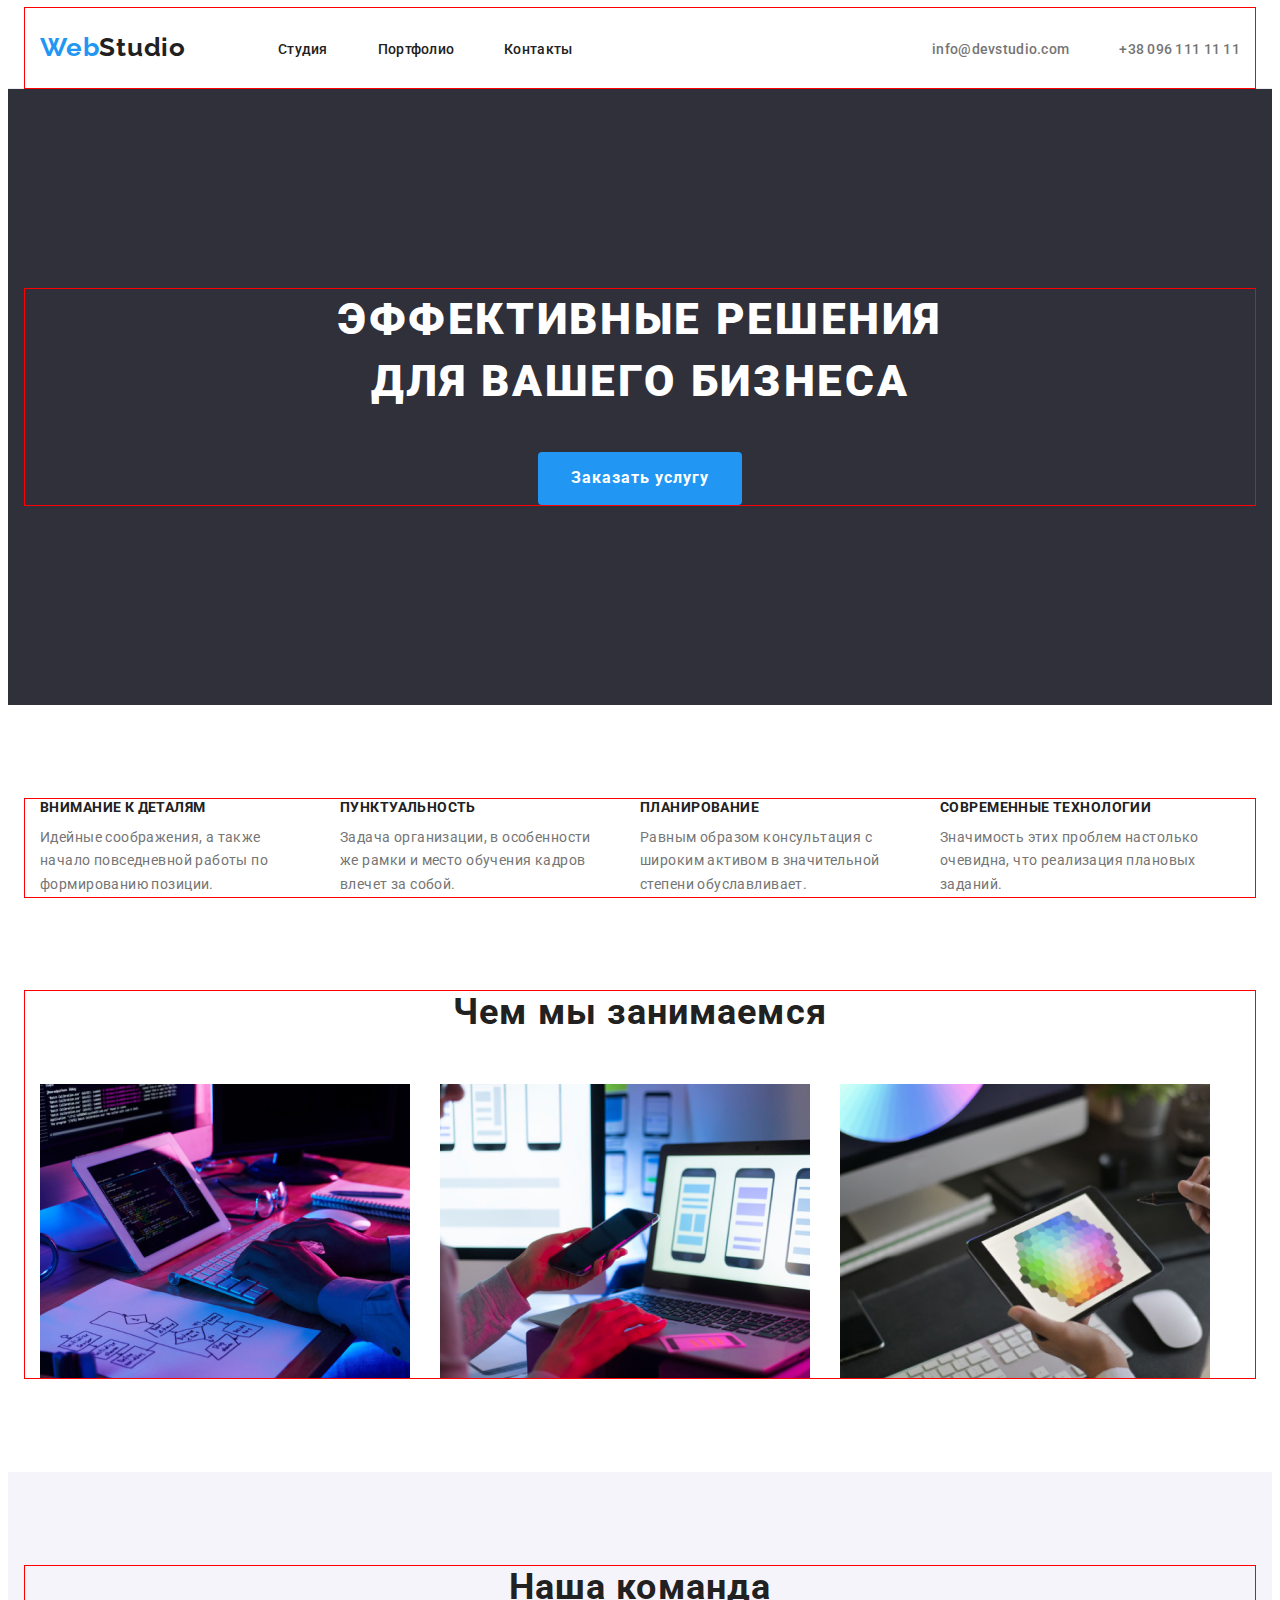
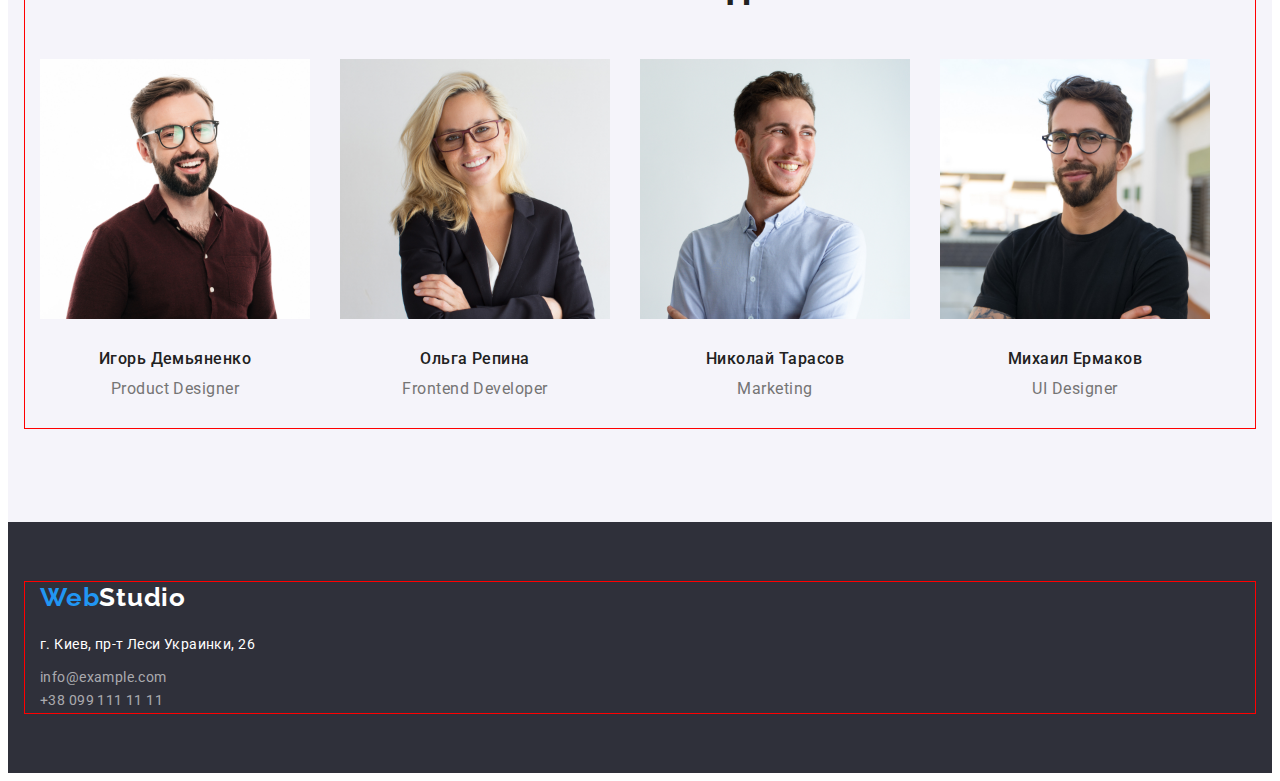
<file: index.html>
<!DOCTYPE html>
<html lang="en">
   <!--Head-->
  <head>
    <meta charset="UTF-8">
    <meta http-equiv="X-UA-Compatible" content="IE=edge">
    <meta name="viewport" content="width=device-width, initial-scale=1.0">
    <link rel="preconnect" href="https://fonts.googleapis.com">
    <link rel="preconnect" href="https://fonts.gstatic.com" crossorigin>
    <link href="https://fonts.googleapis.com/css2?family=Raleway:wght@700&family=Roboto:wght@400;500;700;900&display=swap" rel="stylesheet">

    <title>Document</title>
    <link rel="stylesheet" href="https://cdnjs.cloudflare.com/ajax/libs/modern-normalize/1.1.0/modern-normalize.min.css" 
    integrity="sha512-wpPYUAdjBVSE4KJnH1VR1HeZfpl1ub8YT/NKx4PuQ5NmX2tKuGu6U/JRp5y+Y8XG2tV+wKQpNHVUX03MfMFn9Q==" 
    crossorigin="anonymous" referrerpolicy="no-referrer" />
    <style>
        a{
        text-decoration: none;
        }
    </style>
    <link rel="stylesheet" href="./css/styles.css">
  </head> 

  <!--Body-->
  <body>

   <!--Header-->
   <header class="header">
      <div class="containar">
       <div class="nav-header">
       <a href="" class="logo">Web<span class="logo-accent">Studio</span></a>
       <nav>
        <ul class="site-nav ">
          <li class="items"><a href="" class="link ">Студия</a></li>
          <li class="items"><a href="./portfolio.html" class="link ">Портфолио</a></li>
          <li class="items"><a href="" class="link">Контакты</a></li>
        </ul>
       </nav>
        <ul class="auth-nav">
          <li class="items"><a href="mailto:info@devstudio.com" class="auth-link">info@devstudio.com</a></li>
          <li class="items"><a href="tel:+380961111111" class="auth-link">+38 096 111 11 11</a></li>
        </ul>
       </div>
      </div> 
   </header>

   <!--Main-->
   <main>
     <!--Герой-->
        <section class="hero"  >
         <div class="containar">
               <h1 class="hero-title">Эффективные решения для вашего бизнеса</h1>
               <button type="button" class="hero-button" >Заказать услугу</button>
         </div>
        </section>
     <!--Детали-->
        <section class="details">
         <div class="containar">
          <h2 class="visually-hidden">Детали</h2>
          <ul class="feature-list">
            <li class="list-item">
               <h3 class="title">Внимание к деталям</h3>
               <p class="text-det">Идейные соображения, а также начало повседневной работы по формированию позиции.</p>
            </li>

            <li class="list-item">
               <h3 class="title">Пунктуальность</h3>
               <p class="text-det">Задача организации, в особенности же рамки и место обучения кадров влечет за собой.</p>
            </li>

            <li class="list-item">
               <h3 class="title">Планирование</h3>
               <p class="text-det">Равным образом консультация с широким активом в значительной степени обуславливает.</p>
            </li>

            <li class="list-item">
               <h3 class="title">Современные технологии</h3>
               <p class="text-det">Значимость этих проблем настолько очевидна, что реализация плановых заданий.</p>
            </li>
          </ul>
         </div>
        </section>
     <!--Чем занимаемся-->
        <section class="doing">
         <div class="containar">
          <div class="how">
          <h2 class="section-title">Чем мы занимаемся</h2>
          <ul class="how-list">
            <li class="images">
               <img src="./images/mac.jpg" alt="Набираем  список" width="370">
            </li>

            <li class="images">
               <img src="./images/mobil.jpg" alt="Приложение на телефоне" width="370">
            </li>

            <li class="images">
               <img src="./images/ipad.jpg" alt="Рисуем на планшете" width="370">
            </li>
          </ul>
          </div>
         </div>
      
        </section>
     <!--Команда-->
     <section class="team">
        <div class="containar">
         <h2 class="team-title">Наша команда</h2>
         <ul class="last">
          <li class="list-employees">
             <img src="./images/igor.jpg" alt="Игорь" width="270">
             <div class="employees">
                 <h3 class="name">Игорь Демьяненко</h3>
                 <p class="job-title">Product Designer</p>
             </div>
          </li>

          <li class="list-employees">
             <img src="./images/olga.jpg" alt="Ольга" width="270">
            <div class="employees">
              <h3 class="name">Ольга Репина</h3>
              <p class="job-title">Frontend Developer</p>
            </div>
          </li>

          <li class="list-employees">
             <img src="./images/nikolay.jpg" alt="Николай" width="270">
             <div class="employees">
              <h3 class="name">Николай Тарасов</h3>
              <p class="job-title">Marketing</p>
             </div>
          </li>

          <li class="list-employees">
             <img src="./images/mihail.jpg" alt="Михаил" width="270">
             <div class="employees">
              <h3 class="name">Михаил Ермаков</h3>
              <p class="job-title">UI Designer</p>
             </div>
          </li>

         </ul>
        </div>
     </section>
   </main>

     <!--Футер-->
     <footer class="foter">
          <div class="containar">
             <div class="logo-all">
              <a href="" class="logo-footer">Web<span class="accent">Studio</span></a>
              <address class="address-title" >
                  г. Киев, пр-т Леси Украинки, 26 
              </address>

              <address class="address">
                  <a href="mailto:info@example.com" class="footer">info@example.com</a><br>
                  <a href="tel:+380991111111" class="footer">+38 099 111 11 11</a>
              </address>
            </div>
          </div> 
     </footer>
    
  </body>
</html>
</file>
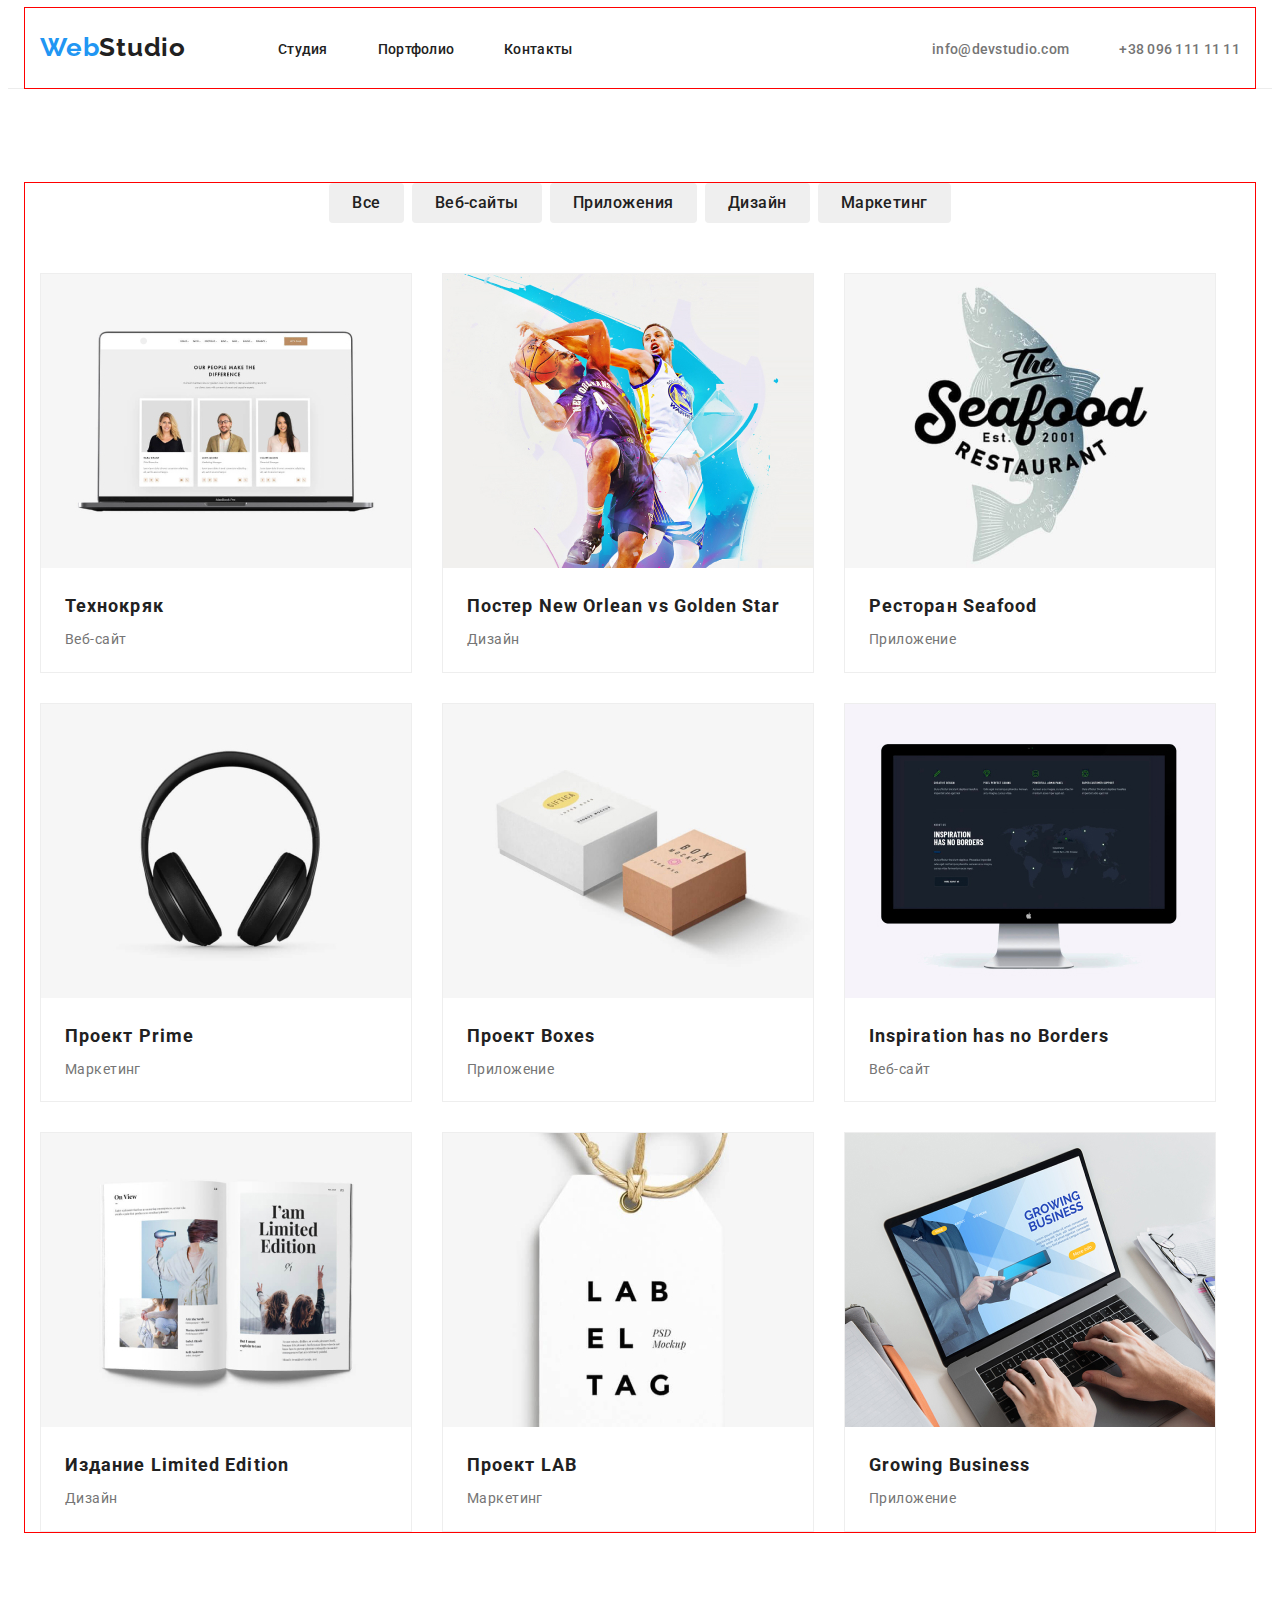
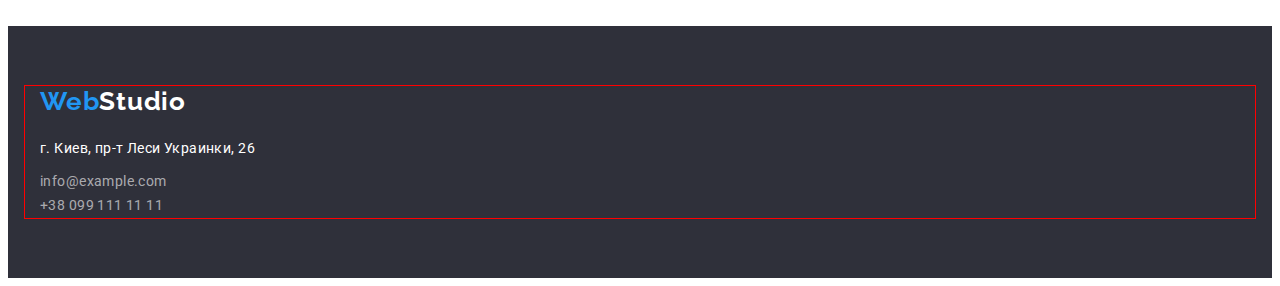
<file: portfolio.html>
<!DOCTYPE html>
<html lang="en">
  <!--Head-->
  <head>
    <meta charset="UTF-8">
    <meta http-equiv="X-UA-Compatible" content="IE=edge">
    <meta name="viewport" content="width=device-width, initial-scale=1.0">
    <link rel="preconnect" href="https://fonts.googleapis.com">
    <link rel="preconnect" href="https://fonts.gstatic.com" crossorigin>
    <link href="https://fonts.googleapis.com/css2?family=Raleway:wght@700&family=Roboto:wght@400;500;700;900&display=swap" rel="stylesheet">

    <title>Document</title>
    <link rel="stylesheet" href="https://cdnjs.cloudflare.com/ajax/libs/modern-normalize/1.1.0/modern-normalize.min.css" 
    integrity="sha512-wpPYUAdjBVSE4KJnH1VR1HeZfpl1ub8YT/NKx4PuQ5NmX2tKuGu6U/JRp5y+Y8XG2tV+wKQpNHVUX03MfMFn9Q==" crossorigin="anonymous"
     referrerpolicy="no-referrer" />
    <style>
        a{
        text-decoration: none;
        }
    </style>
    <link rel="stylesheet" href="./css/styles.css">
  </head>

  <!--Body-->
  <body>

   <!--Header-->
   <header class="header">
       <div class="containar">
         <div class="nav-header">
           <a href="" class="logo">Web<span class="logo-accent">Studio</span></a>
            <nav>
              <ul class="site-nav">
                 <li class="items"><a href="./index.html" class="link ">Студия</a></li>
                 <li class="items"><a href="" class="link">Портфолио</a></li>
                 <li class="items"><a href="" class="link">Контакты</a></li>
              </ul> 
            </nav>
               <ul class="auth-nav">
                 <li class="items"><a href="mailto:info@devstudio.com" class="auth-link">info@devstudio.com</a></li>
                 <li class="items"><a href="tel:+380961111111" class="auth-link">+38 096 111 11 11</a></li>
               </ul>
         </div>  
       </div> 
   </header>

   <!--Main-->
   <main>
      <section class="pointer">
          <div class="containar">
            <h1 class="visually-hidden">Работы</h1>
             <ul class="list">
               <li class="work">
                  <button type="button" class="main-button">Все</button>
               </li>

               <li class="work">
                   <button type="button" class="main-button">Веб-сайты</button>
               </li>

               <li class="work">
                   <button type="button" class="main-button">Приложения</button>
               </li>

               <li class="work">
                   <button type="button" class="main-button">Дизайн</button>
               </li>

               <li class="work">
                  <button type="button" class="main-button" >Маркетинг</button>
               </li>
             </ul>

             <ul class="feature">
                <li class="item">
                   <a href=""><img src="./images/tehnokryak.jpg" alt="Технокряк" width="370"></a>
                    <div  class="project-names">
                      <h2 class="project-title">Технокряк</h2>
                      <p class="text">Веб-сайт</p>
                    </div>
                </li>

                <li class="item">
                   <a href=""><img src="./images/Golden_Star.jpg" alt="Постер" width="370"></a>
                    <div class="project-names">
                      <h2 lang="en" class="project-title" >Постер New Orlean vs Golden Star</h2>
                      <p class="text">Дизайн</p>
                    </div>
                </li>

                <li class="item">
                   <a href=""><img src="./images/Seafood.jpg" alt="Ресторан" width="370"></a>
                    <div class="project-names">
                      <h2 class="project-title">Ресторан Seafood</h2>
                      <p class="text">Приложение</p>
                    </div>
                </li>

                <li class="item">
                   <a href=""><img src="./images/Prime.jpg" alt="Проэкт" width="370"></a>
                    <div class="project-names">
                      <h2 class="project-title">Проект Prime</h2>
                      <p class="text">Маркетинг</p>
                    </div>
                </li>

                <li class="item">
                  <a href=""><img src="./images/Boxes.jpg" alt="Коробки" width="370"></a>
                    <div class="project-names">
                      <h2 class="project-title">Проект Boxes</h2>
                      <p class="text">Приложение</p>
                    </div>
                </li>

                <li class="item">
                   <a href=""><img src="./images/Borders.jpg" alt="Комп" width="370"></a>
                     <div class="project-names">
                      <h2 class="project-title">Inspiration has no Borders</h2>
                      <p class="text">Веб-сайт</p>
                     </div>
                </li>

                <li class="item">
                   <a href=""><img src="./images/Limited_Edition.jpg" alt="Издание" width="370"></a>
                     <div class="project-names">
                      <h2 class="project-title">Издание Limited Edition</h2>
                      <p class="text">Дизайн</p>
                     </div>
                </li>

                <li class="item">
                   <a href=""><img src="./images/LAB.jpg" alt="Проэктлаб" width="370"></a>
                     <div class="project-names">
                      <h2 class="project-title">Проект LAB</h2>
                      <p class="text">Маркетинг</p>
                     </div>
                </li>

                <li class="item">
                   <a href=""><img src="./images/Growing_Business.jpg" alt="Бизнес" width="370"></a>
                     <div class="project-names">
                      <h2 class="project-title">Growing Business</h2>
                      <p class="text">Приложение</p>
                     </div>
                </li>

              </ul>
        </div>
      </section>
     </main>

     <!--Футер-->
     <footer class="foter">
        <div class="containar">
           <div class="logo-all">
            <a href="" class="logo-footer">Web<span class="accent">Studio</span></a>
            <address class="address-title" >
                г. Киев, пр-т Леси Украинки, 26 
            </address>

            <address class="address">
                <a href="mailto:info@example.com" class="footer">info@example.com</a><br>
                <a href="tel:+380991111111" class="footer">+38 099 111 11 11</a>
            </address>
          </div>
        </div> 
   </footer>
  </body>
</html>
</file>
<file: css/styles.css>
:root { 
--primary-text-color: #212121;
--title-text-color: #757575;
--white-text-color: #FFFFFF;
--footer-text-color: #FFFFFF99;
--accent-color: #2196F3;
}

p,
h1,
h2,
h3,
h4,
h5,
h6 {
margin: 0;
}

ul {
list-style: none;
margin: 0;
padding-left: 0;
}

body {
color:var(--primary-text-color);
font-family:roboto, sans-serif;
}

img{
display: block;
max-width: 100%;
height: auto;
}








/*Логотип */
.logo {
font-family:Raleway, sans-serif;
width: 145px;
font-weight: 700;
font-size: 26px;
line-height: 1.2;
letter-spacing: 0.03em;
color:var(--accent-color);
padding-top: 24px;
padding-bottom: 25px;
margin-right: 93px;
}

.logo-accent {
color:var(--primary-text-color);
padding-top: 24px;
padding-bottom: 25px;
}
    
.visually-hidden {
position: absolute;
white-space: nowrap;
width: 1px;
height: 1px;
overflow: hidden;
border: 0;
padding: 0;
clip: rect(0 0 0 0);
clip-path: inset(50%);
margin: -1px;
}


/*Контейнер*/
.containar{
width: 1200px;
padding-left: 15px;
padding-right: 15px;
margin-right: auto;
margin-left: auto;
outline: 1px solid red;
}


/* Шапка сайта  header */
/* site-nav*/
.header{
background-color: #FFFFFF;
padding-top: 0;
padding-bottom: 0;
border-bottom: 1px solid #ECECEC;
}

.nav-header{
display: flex;
align-items: center;
}

.link {
color:var(--primary-text-color);
font-weight: 500;
font-size: 14px;
line-height: 1.2;
letter-spacing: 0.02em;
padding-top: 32px;
padding-bottom: 32px;
}

.main-button{
color:var(--primary-text-color);
font-weight: 500;
font-size: 16px;
line-height:1.6;
text-align: center;
letter-spacing: 0.03em;
}

.link:hover,
.link:focus {
color:var(--accent-color);
}

.site-nav{
display: flex; 
}

.items{
margin-right: 50px;
}

.items:last-child{
margin-right: 0;
}

.site-nav.link.current {
color:var(--accent-color);
}


/* телефон и почта */
.auth-nav{
display: flex;
margin-left: auto;
}

.auth-nav .items + .items{
margin-right: 50px;
}

.auth-nav .items:last-child{
margin-right: 0;
} 

.auth-link {
color:var(--title-text-color);
font-weight: 500;
font-size: 14px;
line-height: 1.2;
letter-spacing: 0.02em;
padding-top: 32px;
padding-bottom: 32px;
}

.auth-link:hover,
.auth-link:focus {
color:var(--accent-color);
}


/* Main */
/* Герой */
.hero{
    background-color:#2F303A ;
text-align: center;
padding-top: 200px;
padding-bottom: 200px;
}

.hero-title {
color:var(--white-text-color);
font-weight: 900;
font-size: 44px;
line-height: 1.4;
letter-spacing: 0.06em;
text-transform: uppercase;
margin-top: 0;
width: 696px;
margin-bottom: 40px;
margin-right: auto;
margin-left: auto;
text-align: center;
}

.hero-button {
background-color:var(--accent-color);
color:var(--white-text-color);
font-family: inherit;
font-weight: 700;
font-size: 16px;
line-height: 1.9;
letter-spacing: 0.06em;
border-radius: 4px;
padding: 10px 32px 10px 32px;
border: 1px solid transparent;
}

.pointer {
cursor: pointer;
padding-top: 94px;
padding-bottom: 94px;
}

.work{
margin-right: 8px;
}

.work:last-child{
margin-right: 0;
}

.main-button{
font-family:roboto, sans-serif;
border-radius: 4px;
padding: 6px 22px 6px 22px;
border: 1px solid transparent;
}

.project-title{
margin-bottom: 4px;
}

.list{
margin-bottom: 50px;
display: flex;
justify-content: center;
}

/* Детали */
.details{
padding-top: 94px;
}

.feature-list{
display: flex;
}

.feature-list.title {
color:var(--primary-text-color);
font-weight: 700;
font-size: 14px;
line-height: 1.2;
letter-spacing: 0.03em;
text-transform: uppercase;
}

.title {
color:var(--primary-text-color);
font-weight: 700;
font-size: 14px;
line-height: 1.2;
letter-spacing: 0.03em;
text-transform: uppercase;
margin-bottom: 10px;
}

.text-det{
color:var(--title-text-color);
font-size: 14px;
line-height: 1.7;
letter-spacing: 0.03em;  
}

.text{
color:var(--title-text-color);
font-size: 14px;
line-height: 1.7;
letter-spacing: 0.03em;
}


/* Сетка*/
.feature{
display: flex;
flex-wrap: wrap;
}

.item{
width: 370px;
margin-right: 30px;
margin-bottom: 30px;
border: 1px solid #EEEEEE;
}

.item:nth-child(3n){
margin-right: 0;
}

.item:nth-last-child(-n +3){
margin-bottom: 0;
}

.project-names{
padding: 20px 24px 20px 24px;
}

.list-item{
width: 270px;
margin-right: 30px;
}

.list-item:last-child{
margin-right: 0;
}


/* Чем мы занимаемся */

.how-list{
display: flex; 
}

.doing{
padding-top: 94px;
padding-bottom: 94px;
}

.section-title {
color:var(--primary-text-color);
font-weight: 700;
font-size: 36px;
line-height:1.2;
letter-spacing: 0.03em;
margin-bottom: 50px;
text-align: center;
}

.images{
width: 370px;
margin-right: 30px;
}

.images:last-child{
margin-right: 0;
}


/* команда */
.team {
background-color: #F5F4FA;
padding-top: 94px;
padding-bottom: 94px;
}

.team-title {
color:var(--primary-text-color);
font-weight: 700;
font-size: 36px;
line-height: 1.2;
text-align: center;
letter-spacing: 0.03em;
margin-bottom: 50px;
}

.last{
display: flex;
}

.list-employees{
width: 270px;
margin-right: 30px;
}

.list-employees:last-child{
margin-right: 0;
}

.employees{
padding-top: 30px;
padding-bottom: 30px;
text-align: center;
}

.name{
font-weight: 500;
font-size: 16px;
line-height: 1.2;
letter-spacing: 0.03em;
margin-bottom: 10px;
}

.job-title {
color:var(--title-text-color);
font-size: 16px;
line-height: 1.2;
letter-spacing: 0.03em;
}

.project-title {
color:var(--primary-text-color);
font-weight: 700;
font-size: 18px;
line-height: 2;
letter-spacing: 0.06em;
}

.project-title.text {
color:var(--title-text-color);
font-weight: 400;
font-size: 16px;
line-height: 1.9;
letter-spacing: 0.03em;
}
    

/* footer */
.foter{
background-color: #2F303A;;
padding-top: 60px;
padding-bottom: 60px;
}

.logo-all{
justify-content: flex-start;

}

.logo-footer {
color:var(--accent-color);
font-family:Raleway, sans-serif;
font-weight: 700;
font-size: 26px;
line-height:1.2;
letter-spacing: 0.03em;
width: 145px;
}

.accent {
color:var(--white-text-color);
}

.address-title{
color:var(--white-text-color); 
font-style: normal;
font-size: 14px;
line-height: 1.7;
letter-spacing: 0.03em;
margin-top: 20px;
}

.address{
margin-top: 9px;
  
}

.footer{
color:var(--footer-text-color);
font-style: normal;
font-size: 14px;
line-height: 1.7;
letter-spacing: 0.03em;

}

.footer:hover,
.footer:focus {
color:var(--accent-color);
}


/* portfolio */
.main-button:hover,
.main-button:focus{
background-color:var(--accent-color);
color:var(--white-text-color);
}
</file>
